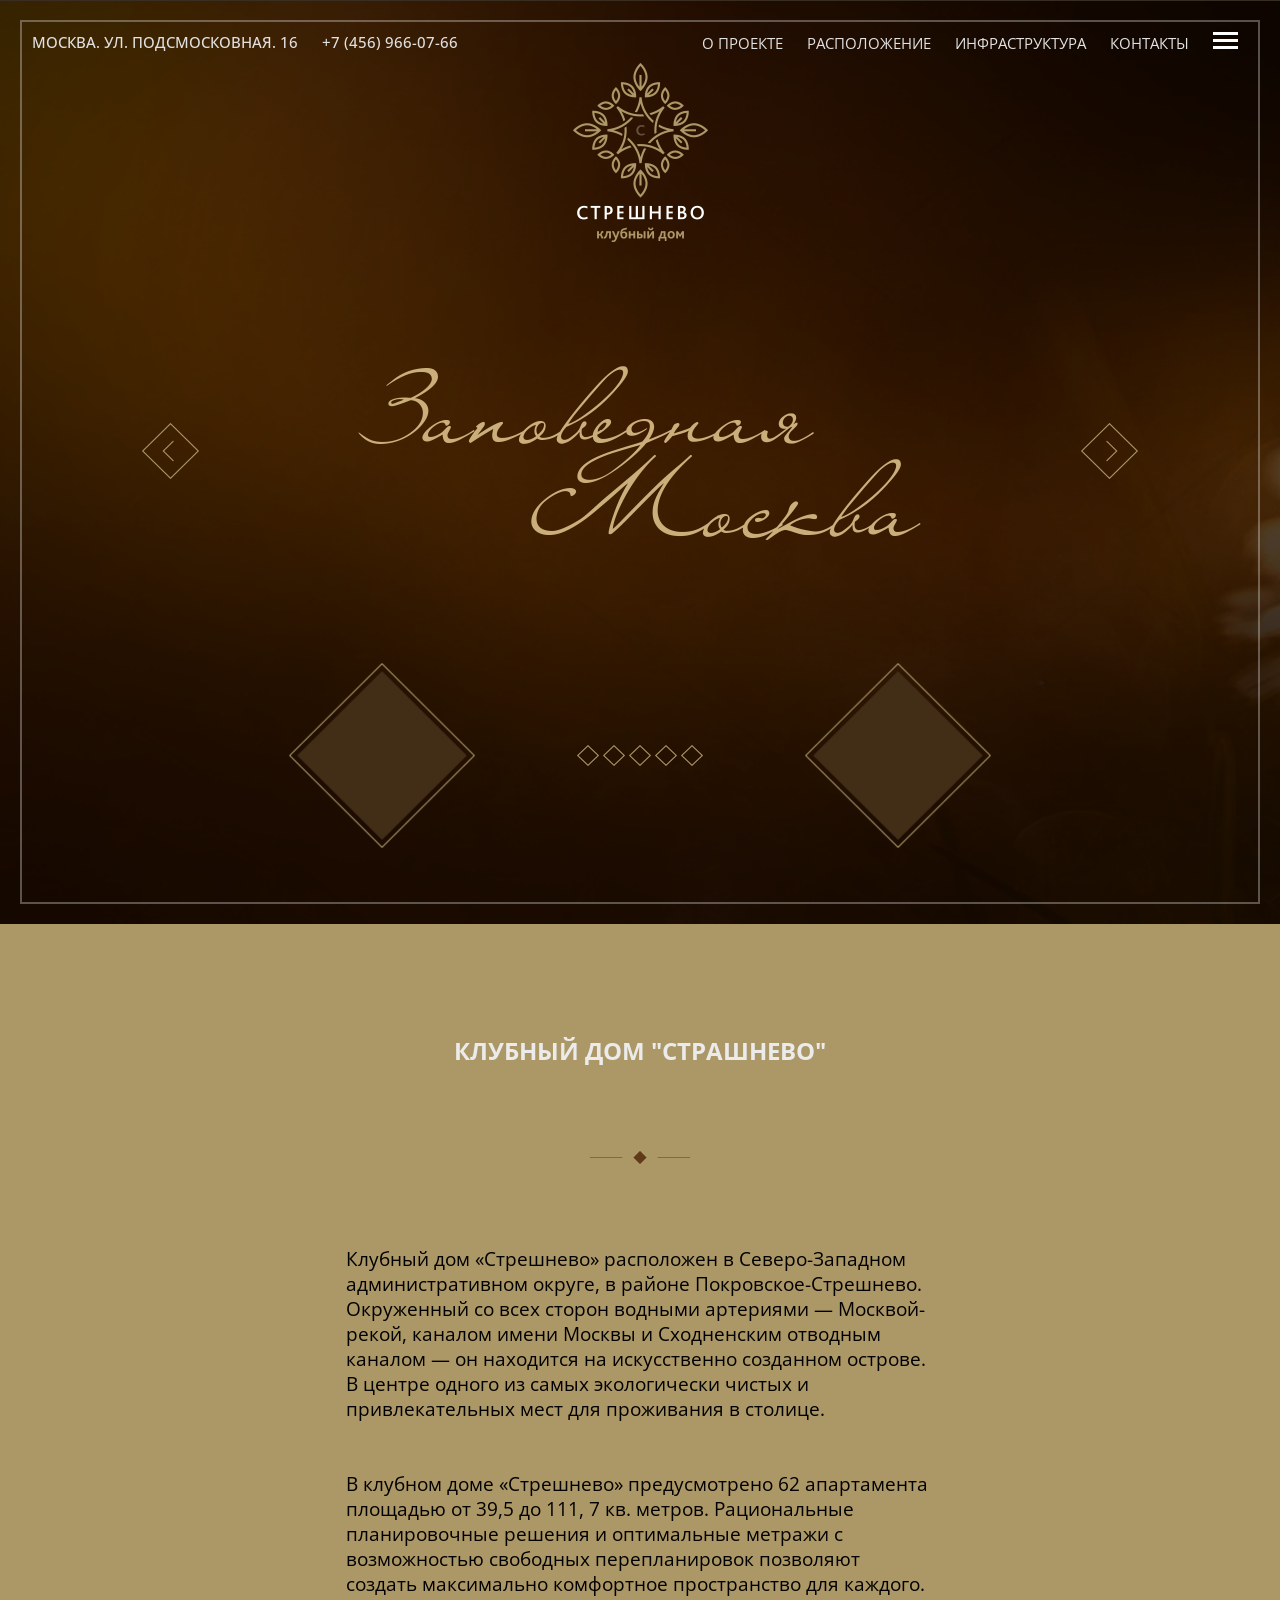
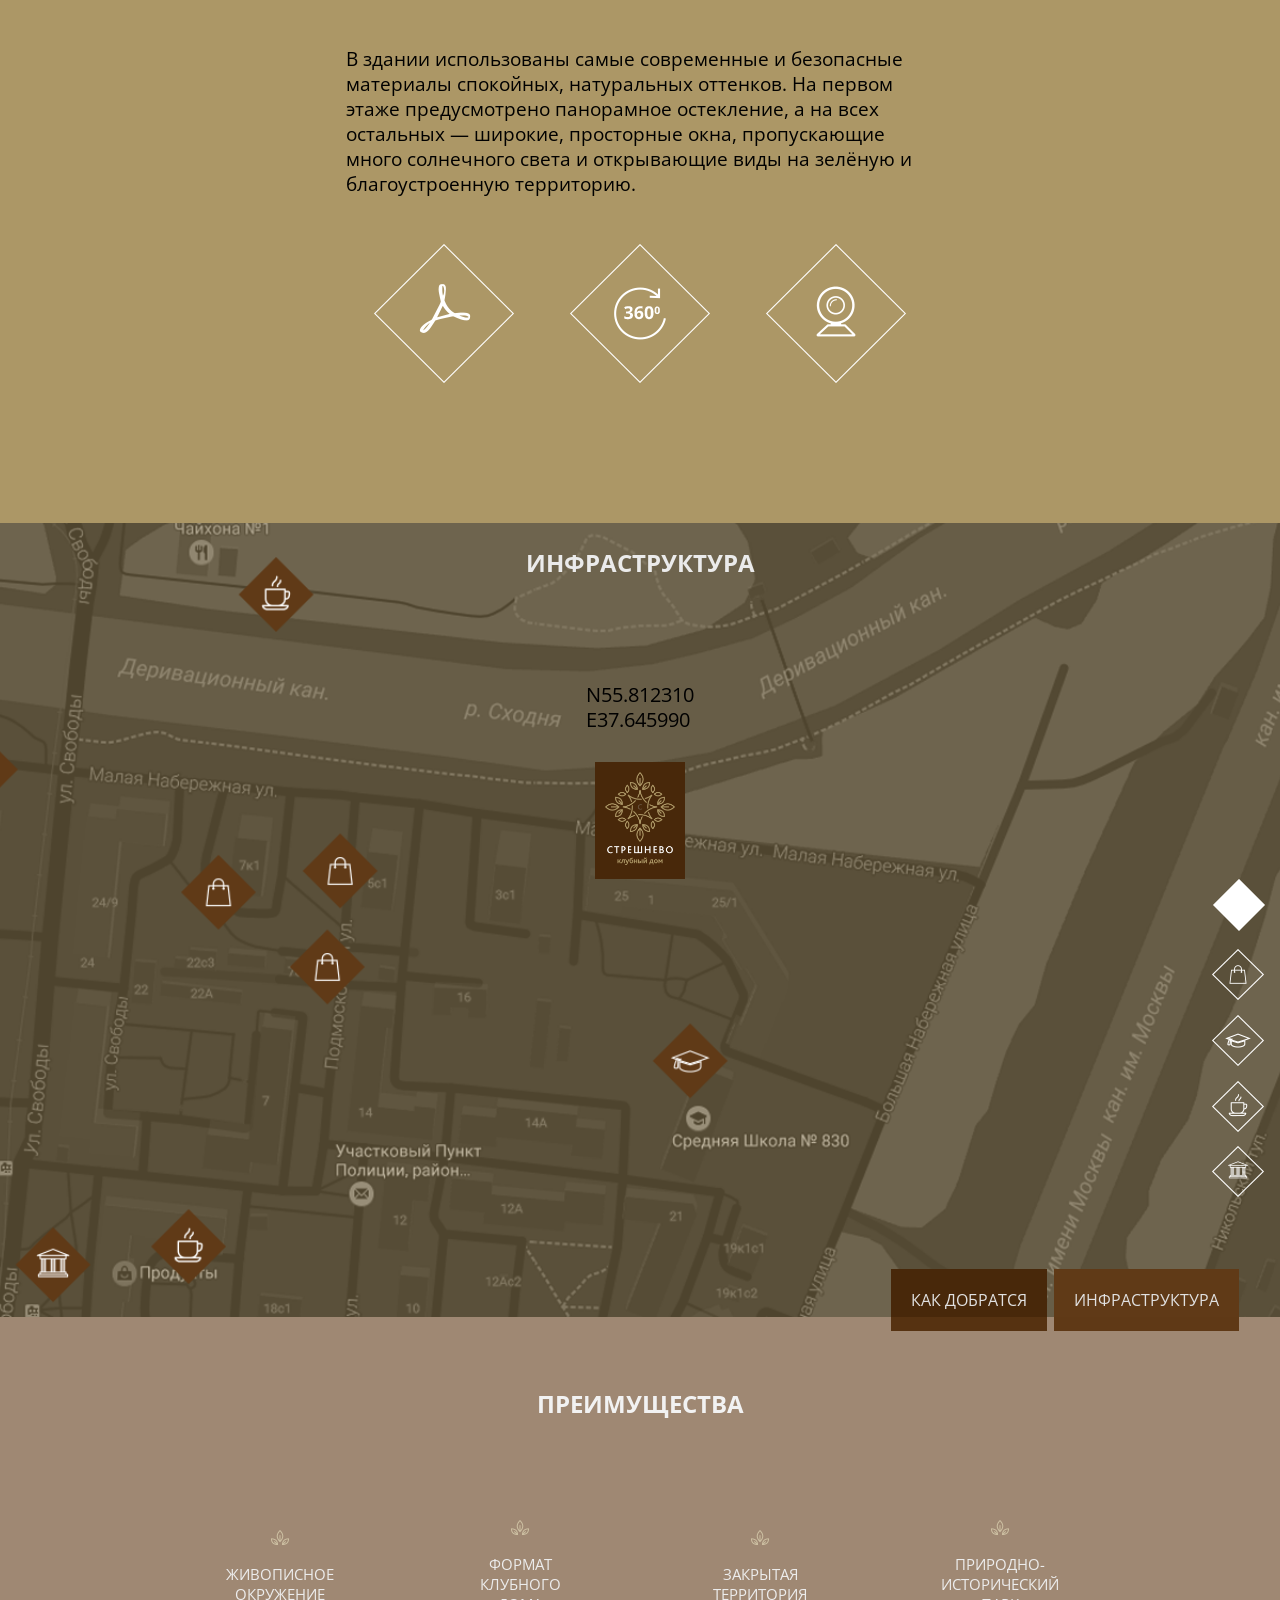
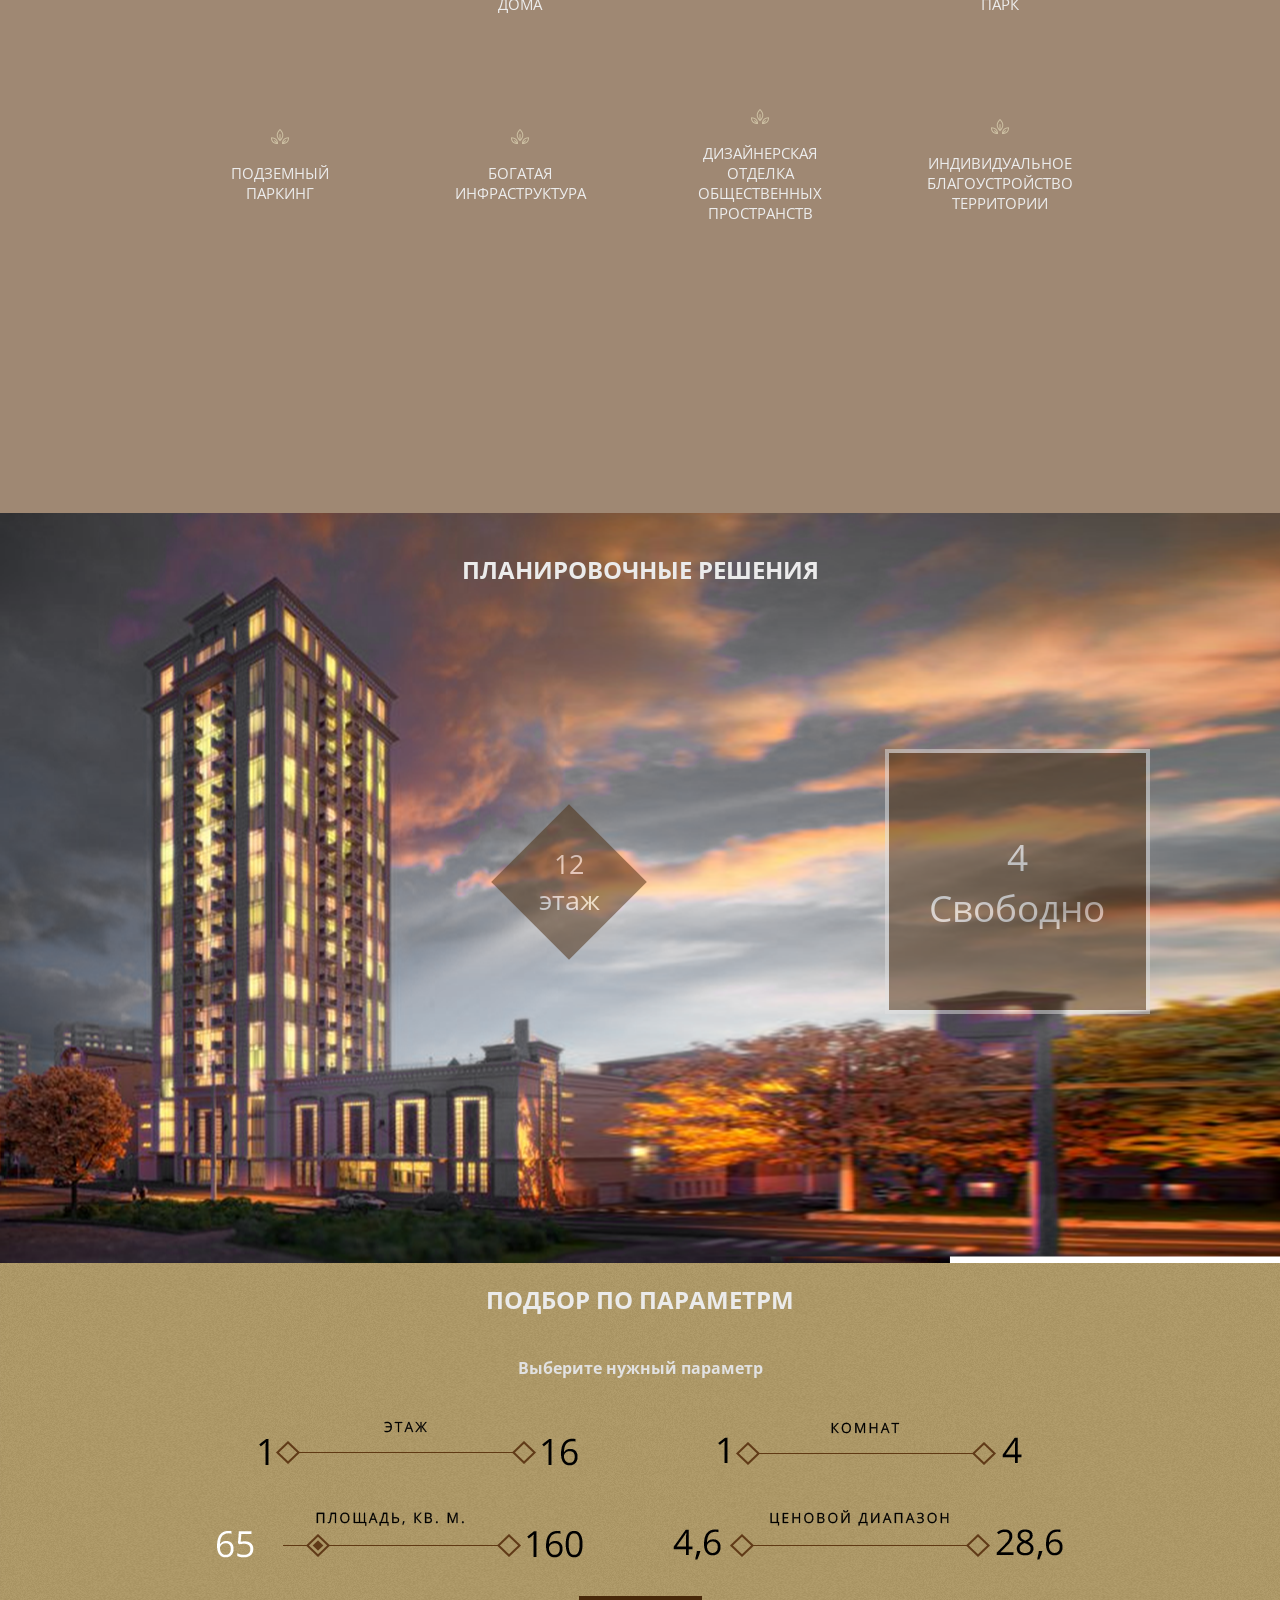
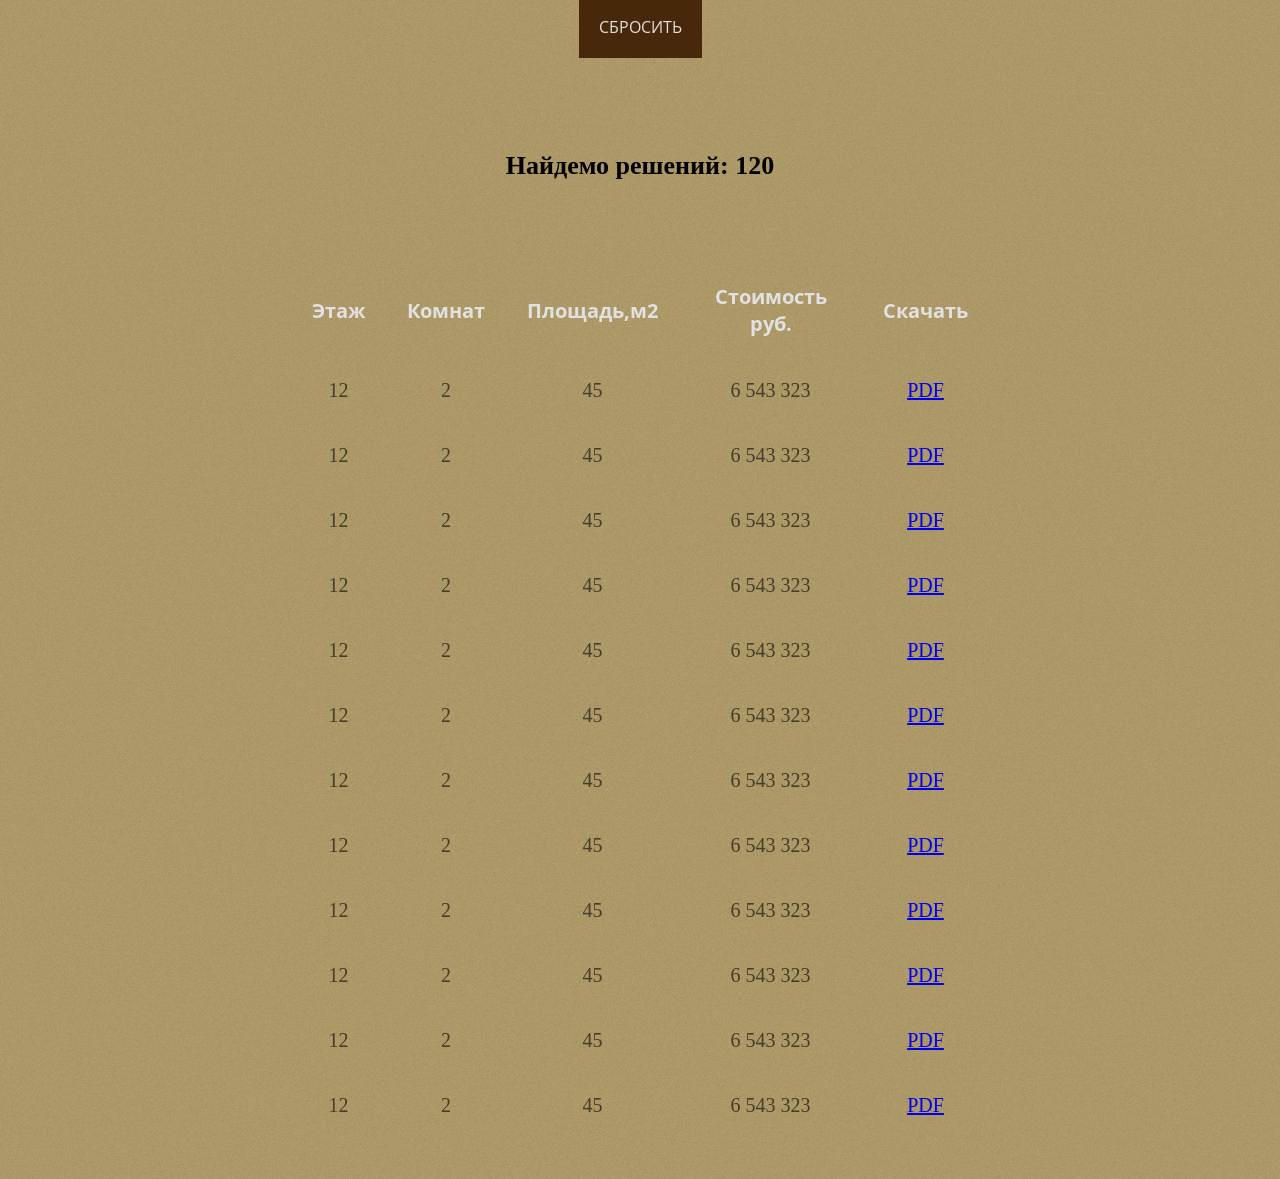
<file: Стрешнево/index.html>
<!DOCTYPE html>
<html>

<div id="container">
<head>

<title> Dom Strashnego </title>
<link rel="stylesheet" type="text/css" href="styles.css">
<meta name="viewport" content="width=device-width, initial-scale=1.0">
<link href="https://fonts.googleapis.com/css?family=Open+Sans:300" rel="stylesheet">
</head>

<body>

<header>

<!-- <img src="./images/frame.png" alt="frame" class="frame"> -->

	<div class="border"><nav class="nav">

<div class="adress">
<p> Москва. Ул. Подсмосковная. 16 </p>
<p> +7 (456) 966-07-66 </p> </div>

	<div class="menu">

		<a href="#"> О проекте </a>
		<a href="#"> Расположение </a>
		<a href="#"> Инфраструктура </a>
		<a href="#"> Контакты </a>
		<img src="./images/menu.png" alt="menu">
	<div>
	</nav>

<div class=logo_header>
	<div class="logo"><img src="./images/logo.png" alt="logo"></div>

<div class=center_header>

	<div class="strelki"><img src="./images/strelka_lewo.png" alt="strelka"></div>

	<img src="./images/slogan.png" alt="slogan">

	<div class="strelki"><img src="./images/strelka_prawo.png" alt="strelka"></div>
</div>

<div class=center_header_closer>
	<div><img src="./images/romb.png" alt="romb" class="big-romb"></div>

	<div class="close_rombs"><img src="./images/romb_empty.png" alt="romb_empty">
	<img src="./images/romb_empty.png" alt="romb_empty">
	<img src="./images/romb_empty.png" alt="romb_empty">
	<img src="./images/romb_empty.png" alt="romb_empty">
	<img src="./images/romb_empty.png" alt="romb_empty"> </div>


	<div><img src="./images/romb.png" alt="romb" class="big-romb"></div> 
</div>
</header>


<section class="descr">
	<h2> Клубный дом "Страшнево" </h2>
	<div class="decor"><img src="./images/decor.png" alt="decor"></div>
	<div>
		<p>Клубный дом «Стрешнево» расположен в Северо-Западном административном округе, в районе Покровское-Стрешнево. Окруженный со всех сторон водными артериями — Москвой-рекой, каналом имени Москвы и Сходненским отводным каналом — он находится на искусственно созданном острове. В центре одного из самых экологически чистых и привлекательных мест для проживания в столице.
		<br>
		<br>
		<br>
		В клубном доме «Стрешнево» предусмотрено 62 апартамента площадью от 39,5 до 111, 7 кв. метров. Рациональные планировочные решения и оптимальные метражи с возможностью свободных перепланировок позволяют создать максимально комфортное пространство для каждого.  
		<br>
		<br>
		<br>
		В здании использованы самые современные и безопасные материалы спокойных, натуральных оттенков. На первом этаже предусмотрено панорамное остекление, а на всех остальных — широкие, просторные окна, пропускающие много солнечного света и открывающие виды на зелёную и благоустроенную территорию.
</p>
	</div>
	<div class="benefits-buttons">
		<img src="./images/ben1.png" alt="benefit">
		<img src="./images/ben2.png" alt="benefit2">
		<img src="./images/ben3.png" alt="benefit3">
	</div>

	
</section> 

<section class="location">
	<div class="center-loc"> 
	<h2>Инфраструктура</h2>

	<p> N55.812310 <br> Е37.645990 </p>
	<div class="logo_bg"><img src="./images/logo.png" alt="logo"></div>
	</div>

	<div class="loc-icons">
			<img src="./images/location-icons.png" alt="location-icons">
	</div>

<div class="loc-buttons"> 
	<div class="button">
		<p>Как&nbsp;добратся</p>
	</div>
	<div class="button_litgher">
		<p>Инфраструктура</p>
	</div>
</div>

</section>

<section class="benefits">
	<div class="title-ben"><h2>Преимущества</h2></div>
 <div class="benefits-wrap-row">

	<div class="benefit">
		<div><img src="./images/Benefit-decor.png" alt="decor"></div>
			<p>Живописное<br>окружение</p>
	</div>
	<div class="benefit">
		<div><img src="./images/Benefit-decor.png" alt="decor"></div>
			<p>формат<br>клубного<br>дома</p>
	</div>
	<div class="benefit">
		<div><img src="./images/Benefit-decor.png" alt="decor"></div>
			<p>закрытая<br>территория</p>
	</div>
	<div class="benefit">
		<div><img src="./images/Benefit-decor.png" alt="decor"></div>
			<p>природно-<br>исторический<br>парк</p>
	</div></div>
	<div class="benefits-wrap-row">
	<div class="benefit">
		<div><img src="./images/Benefit-decor.png" alt="decor"></div>
			<p>подземный<br>паркинг</p>
	</div>
	<div class="benefit">
		<div><img src="./images/Benefit-decor.png" alt="decor"></div>
			<p>богатая<br>инфраструктура</p>
	</div>
	<div class="benefit">
		<div><img src="./images/Benefit-decor.png" alt="decor"></div>
			<p>дизайнерская<br>отделка<br>общественных<br>пространств</p>
	</div>
	<div class="benefit">
		<div><img src="./images/Benefit-decor.png" alt="decor"></div>
			<p>индивидуальное<br>благоустройство<br>территории</p>
	</div></div>
</section>

<section class="solutions">
	<div><h2>Планировочные решения</h2></div>

	<div class="wrap-row-solution">
		<div class="fill-in"><p>12<br>этаж</p></div>
		<div class="bigger-opacity"><p>4<br>Свободно</p></div> 
	</div>
</section>

<section class="podbor">
<div>
	<h2>Подбор по параметрм</h2>
</div>
<div>
	<h4>Выберите нужный параметр</h4>
</div>

<div class="wrap-row-center"> 
	<div class="fader-bigger"><img src="./images/fader1.png"></div>
	<div class="fader-bigger"><img src="./images/fader2.png"></div></div>

<div class="wrap-row-center">
	<div class="fader"><img src="./images/fader3.png"></div>
	<div class="fader"><img src="./images/fader4.png"></div> </div>

<div class="button">сбросить</div>
<div class="results-found"> Найдемо решений: 120 </div>

	<table>
	<thead>
		<tr>
			<th>Этаж</th>
			<th>Комнат</th>
			<th>Площадь,м2</th>
			<th>Стоимость руб.</th>
			<th>Скачать</th>
		</tr>
	</thead>
	<div class="shadow"><tr>
		<td>12</td>
		<td>2</td>
		<td>45</td>
		<td>6 543 323</td>
		<td><a href="#">PDF</a></td></div>
	</tr>
	<tr>
		<td>12</td>
		<td>2</td>
		<td>45</td>
		<td>6 543 323</td>
		<td><a href="#">PDF</a></td>
	</tr>
	<tr>
		<td>12</td>
		<td>2</td>
		<td>45</td>
		<td>6 543 323</td>
		<td><a href="#">PDF</a></td>
	</tr>
	<tr>
		<td>12</td>
		<td>2</td>
		<td>45</td>
		<td>6 543 323</td>
		<td><a href="#">PDF</a></td>
	</tr>
	<tr>
		<td>12</td>
		<td>2</td>
		<td>45</td>
		<td>6 543 323</td>
		<td><a href="#">PDF</a></td>
	</tr>
	<tr>
		<td>12</td>
		<td>2</td>
		<td>45</td>
		<td>6 543 323</td>
		<td><a href="#">PDF</a></td>
	</tr>
	<tr>
		<td>12</td>
		<td>2</td>
		<td>45</td>
		<td>6 543 323</td>
		<td><a href="#">PDF</a></td>
	</tr>
	<tr>
		<td>12</td>
		<td>2</td>
		<td>45</td>
		<td>6 543 323</td>
		<td><a href="#">PDF</a></td>
	</tr>
	<tr>
		<td>12</td>
		<td>2</td>
		<td>45</td>
		<td>6 543 323</td>
		<td><a href="#">PDF</a></td>
	</tr>
	<tr>
		<td>12</td>
		<td>2</td>
		<td>45</td>
		<td>6 543 323</td>
		<td><a href="#">PDF</a></td>
	</tr>
	<tr>
		<td>12</td>
		<td>2</td>
		<td>45</td>
		<td>6 543 323</td>
		<td><a href="#">PDF</a></td>
	</tr>
	<tr>
		<td>12</td>
		<td>2</td>
		<td>45</td>
		<td>6 543 323</td>
		<td><a href="#">PDF</a></td>
	</tr>
</table>


</section>



</div>
</body>

</html>
</file>
<file: Стрешнево/styles.css>
body {
	margin:0px;
	padding: 0px;
}


 p {
	 font-family: 'Open Sans', sans-serif;
 }

#container {
	max-width: 1920px;
	margin: 0 auto;
	width: 100%;
	overflow:hidden;
 }

.adress p{
	padding: 10px;
	display: inline-block;
	margin: 0px;
	font-weight: 500;
}

.nav {
display: flex;
justify-content: space-between;
padding: inherit;
font-size: 15px;
}

.nav a {
 color:#e1e1e1;
 text-decoration: none;
 padding: inherit;
 font-family: 'Open Sans', sans-serif;
	}

.menu {
	padding: 10px;

}

.menu img {
	padding-left: 10px;
	padding-right: 10px;
}


header {
    background-image: url(./images/bg1.png);
    background-repeat: no-repeat;
    background-size: cover;
    /* background-attachment: fixed; */
    text-transform: uppercase;
    color: #e1e1e1;
	padding: 10px;
	flex-wrap: wrap; }
	
	@media screen and (max-width: 320px) {
		.center_header img {
			display: none;
		}

		.benefits-buttons {
			display: flex;
			justify-content: space-around;
			margin-top: 30px;
			flex-direction: column;
			align-items: center;
	}


}

	@media screen and (max-width: 1030px) {
		.close_rombs {
			width: 20px;
		}
		
		.center_header img {
			max-width: 400px;
		}

		.nav {
		display: flex;
		justify-content: space-between;
		padding: inherit;
		flex-direction: column;
		font-size: 15px; 
		align-items: center;
	}

	}

	@media screen and (max-width: 850px) {
		.close_rombs {
			display: none;
		}
		
		.center_header img {
			max-width: 300px;
		}

		.nav {
		display: flex;
		justify-content: space-between;
		padding: inherit;
		flex-direction: column;
		font-size: 15px; }

		.menu img{
			display: none;
		}
		
		.menu {
			display: flex;
			flex-direction: column;
			align-items: center;
		}

		.center_header_closer {
			display: flex;
			align-items: center;
			flex-direction: column;
			justify-content: center;
		}

		.strelki {
			display: none;
		}

	}

.border {
	border: 2px solid;
	border-color: rgba(255,255,255,0.3);
	margin: 10px;
}

.logo_header {
	margin: 10px;
	padding-bottom: 30px;

}

.logo {
    display: flex;
    flex-direction: row;
    justify-content: center;

}

.logo_header{
	display: block;
	margin: 0 auto;
}

.center_header {
	margin-left: 40px;
	margin-right: 40px;
	margin-bottom: 80px;
	margin-top: 10%;
	display: flex;
	justify-content: space-around;
	align-items: center; }

.center_header_closer {
	margin: 20px;
	margin-top: 10%;
	padding-left: 20%;
	padding-right: 20%;
	display: flex;
	justify-content: space-between;
	align-items: center;

}

.big-romb{
	max-width: 186px;
	max-height: 186px;
}

.close_rombs {
	padding-left: 2px;
	padding-right: 2px;
}

.descr {
	background-color:#ac9766;
	display: flex;
	justify-content: center;
	padding-top: 90px;
	padding-bottom: 140px;
	flex-direction: column;
	padding-left:27%;
	padding-right: 27%;
	min-height: 900px;
	transition: 0.5;
}

@media screen and (max-width: 700px) {
.descr {
	padding-top: 50px;
	padding-bottom: 40px;
	padding-left:4%;
	padding-right: 4%;
	}
}

h2{
font-family: 'Open Sans';
color: rgba(235, 235, 235, 255);
text-transform: uppercase;
}

.descr h2 {
	text-align:center;
}

.descr p{
font-family: 'Open Sans';
font-size: 14pt;
color: rgba(0, 0, 0, 255);
text-align: left;
}

.decor{
	height: 140px;
	width: 140px;
	display:flex;
	justify-content: center;
	align-items: center;
	align-self: center;

}

.benefits-buttons {
	display: flex;
	justify-content: space-around;	
	margin-top: 30px;
}

.location {
	display:flex;
	flex-direction: column;
	align-items: center;
	justify-content: center;
	background: url("./images/Location-map-all.png") center no-repeat;
	background-size: cover;
	height: 744px;
	padding-bottom: 50px;
	
}


.center-loc {
	align-items: center;
	display:flex;
	justify-content: center;
	flex-direction: column;
	margin-top: 70px;
}

.center-loc h2 {
	margin-bottom: 0px;
}

.location .center-loc p {
	margin: 10px;
	font-size: 20px;
	margin-top: 45%;
	line-height: 25px;
	
}

.logo_bg {
	background-color:#48280a;
	justify-content: center;
	align-items: center;
	margin-top: 20px;


}

.logo_bg img {
	width:70px;
	height: 93px;
	padding: 10px;
}

.loc-icons {
	align-self: flex-end;
	margin-right: 15px;
}
.loc-buttons { 
	display: flex;
	flex-direction: row;
	align-self: flex-end;
	font-family: 'Open Sans';

}

.loc-buttons{
	margin-top: 5%;
	margin-right: 4%;
}

.button, .button_litgher {
	background-color: #48280a;
	display:flex;
	margin: 1%;
	text-align: center;
	justify-content: center;
	align-items: center;
	padding: 20px;
	flex-wrap: nowrap;
	color:#e1e1e1;
	font-family: 'Open Sans';
	text-transform: uppercase;
}

.button p, .button_litgher p {
	margin: 0px
	
}

.button_litgher {
	background-color: #603a17;
}

.benefits {
	display: flex;
	align-items: center;
	background-color: #603a17;
	opacity: 0.6;
	padding-bottom: 80px;
	flex-direction: column;
	min-height: 716px;
	

}

.benefits-wrap-row {
	justify-content: space-around;
	display:flex;
	align-content: center;
	flex-wrap:wrap;
	padding-top: 80px;
	width: 75%;
	
}

.title-ben {
	padding-top: 50px;
}

.benefit {
	display: flex;
	text-align: center;
	justify-content: center;
	font-family: 'Open Sans Ligth';
	font-size: 15px;
	text-transform: uppercase;
	flex-direction: column;
	color:#e1e1e1;
	min-width: 203px;
	max-width: 20%;
}

.benefit img {
	flex-basis: 18px;
	max-width: 18px;
}

.solutions {
	display:flex;
	text-align: center;
	flex-direction: column;
	font-family: 'Open Sans Ligth';
	color:#e1e1e1;
	background: url("./images/Solutions.png") no-repeat center;
	min-height: 750px;
	width: 100%;
	
}

.solutions h2 {
	margin-top: 40px;
}

.wrap-row {
	display:flex;
	flex-direction: row;
	flex-wrap:wrap;
	
}

.wrap-row-solution {
	justify-content: space-around;
	display:flex;
	flex-direction: row;
	margin-top: 143px;
	align-items: center;
	

}

.bigger-opacity {
	background: #48280a;
	height: 265px;
	width: 265px;
	box-sizing: border-box;
	border: 4px solid;
	display: flex;
	justify-content: center;
	align-items: center;
	opacity:0.5;
}

.fill-in {
	background: #48280a;
	height: 110px;
	width: 110px;
	display: flex;
	justify-content: center;
	align-items: center;
	font-size: 20pt;
	transform: rotate(45deg);
	margin-left: 30%;
	opacity:0.5;
}
.fill-in p{
	transform: rotate(315deg);
}
.bigger-opacity p{
	font-size: 28pt;
}

		/* 4 Ekran */
@media screen and (max-width: 850px) {
 		.wrap-row-solution {
			justify-content: space-around;
			display: flex;
			flex-direction: column;
			margin-top: 143px;
			align-items: center;
		}
	
		.fill-in {
			background: #48280a;
			height: 110px;
			width: 110px;
			display: flex;
			justify-content: center;
			align-items: center;
			font-size: 20pt;
			opacity: 0.5;
			margin-left: 0;
			margin-bottom: 20px;
			transform: none;
		}

		.fill-in p {
			transform: none;
		} }


.podbor{
	min-height: 1200px;
	background: url("./images/bg-podbor.png");
	display:flex;
	text-align: center;
	flex-direction: column;
	justify-content: space-between;
	align-items: center;
	color:#e1e1e1;
	flex-wrap:wrap;
}

.podbor .button {
	max-width: 156px;
}

.results-found {
font-weight: bold;
font-size: 26px;
color: rgba(0, 0, 0, 255);
transform: uppercase;
margin: 80px;
}

table {
	max-width: 700px;
	padding-bottom: 40px;
}

td , th{
padding: 20px;
color: #463d2a;
font-size: 20px;
}

thead th, h4{
	color: #e1e1e1;
	font-family: "Open Sans"
}

.shadow {
	background: #968256;
	opacity: 0.3;
	position: relative;

}

.fader {
	padding: 20px;
	padding-left: 45px;
	padding-right: 45px;
	flex-basis: 300px;
	
}

.fader-bigger {
	padding: 20px;
	padding-left: 70px;
	padding-right: 70px;
	flex-basis: 300px;

}
.wrap-row-center {
	display: flex;
    flex-direction: row;
    align-items: center;
    justify-content: center;
    flex-wrap: wrap;
}

/* media for the last section */

@media screen and (max-width: 600px) {
	.fader {
		padding: 20px;
		padding-left: 5px;
		padding-right: 5px;
		
	}
	.fader img {
		max-width: 250px;
	}

	.fader-bigger img {
		max-width: 250px;
	}
	
	th, td {
		padding: 5px;
	}
}
</file>
